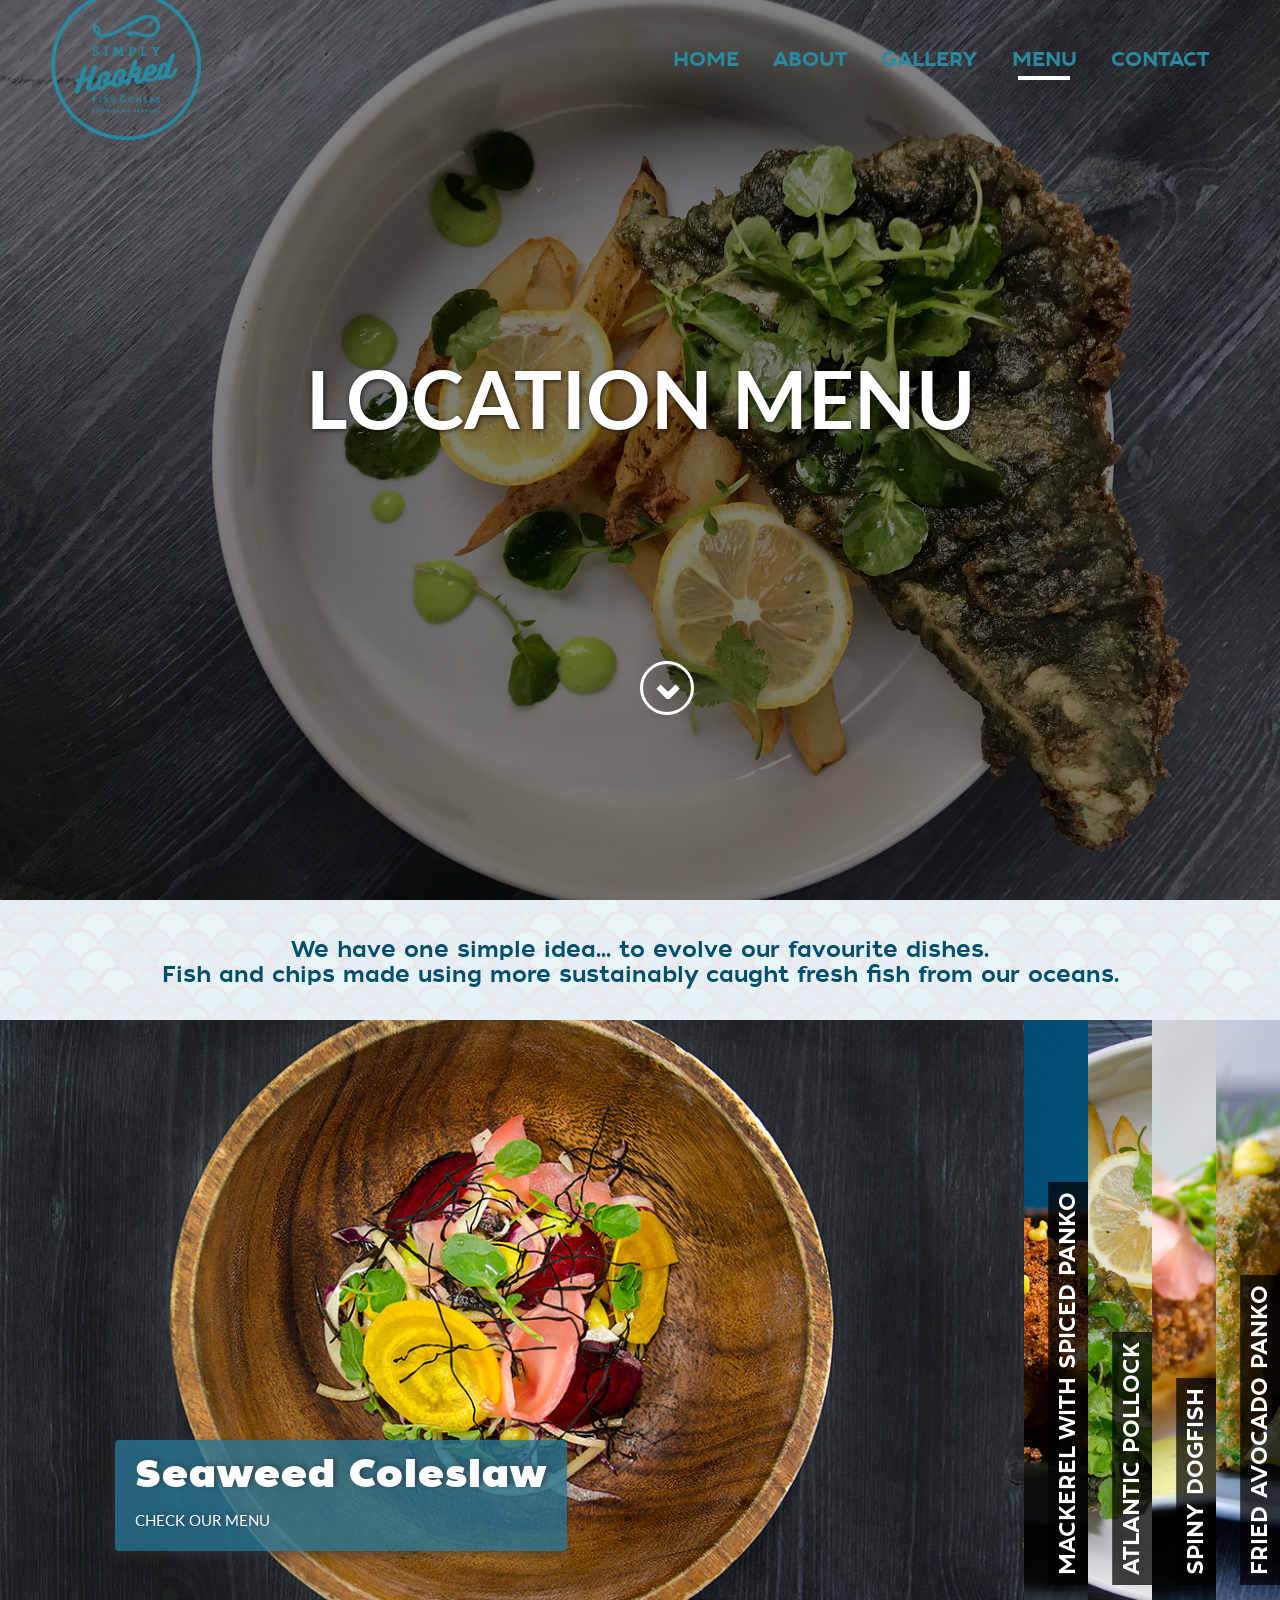
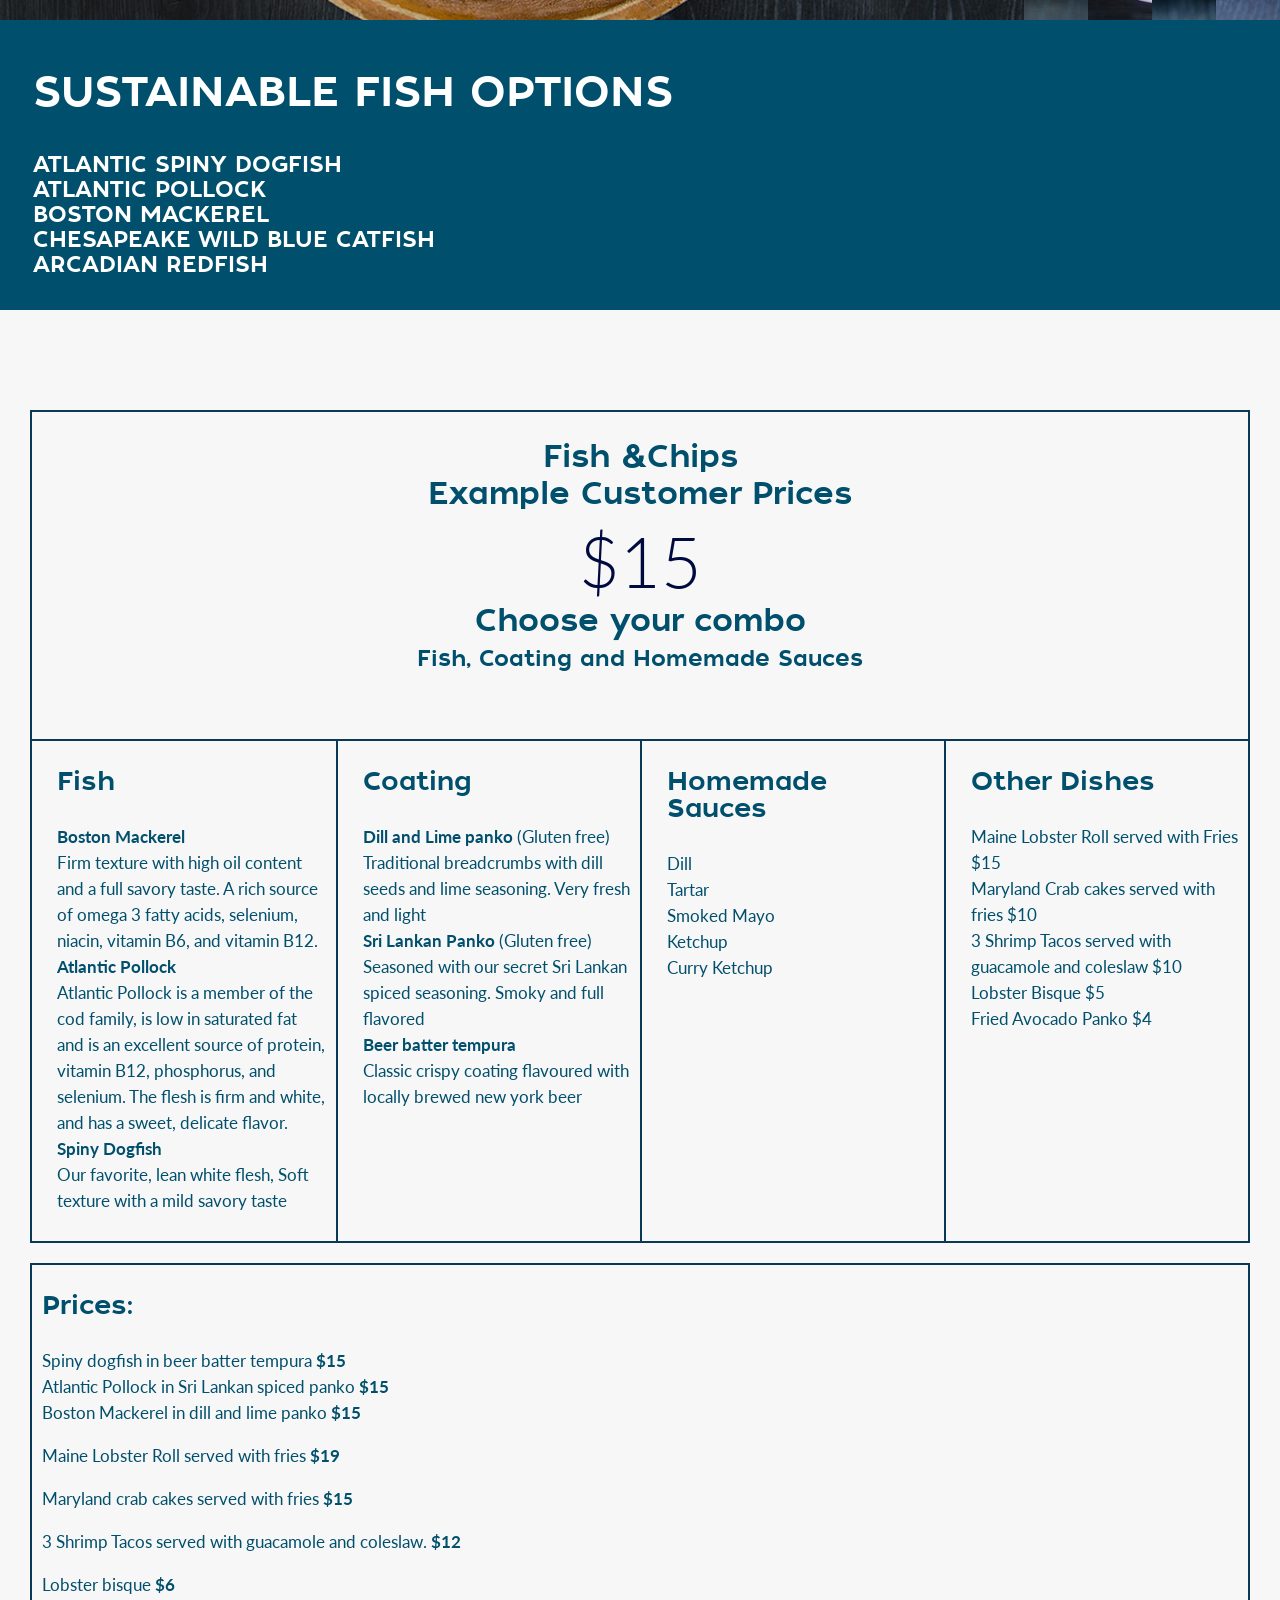
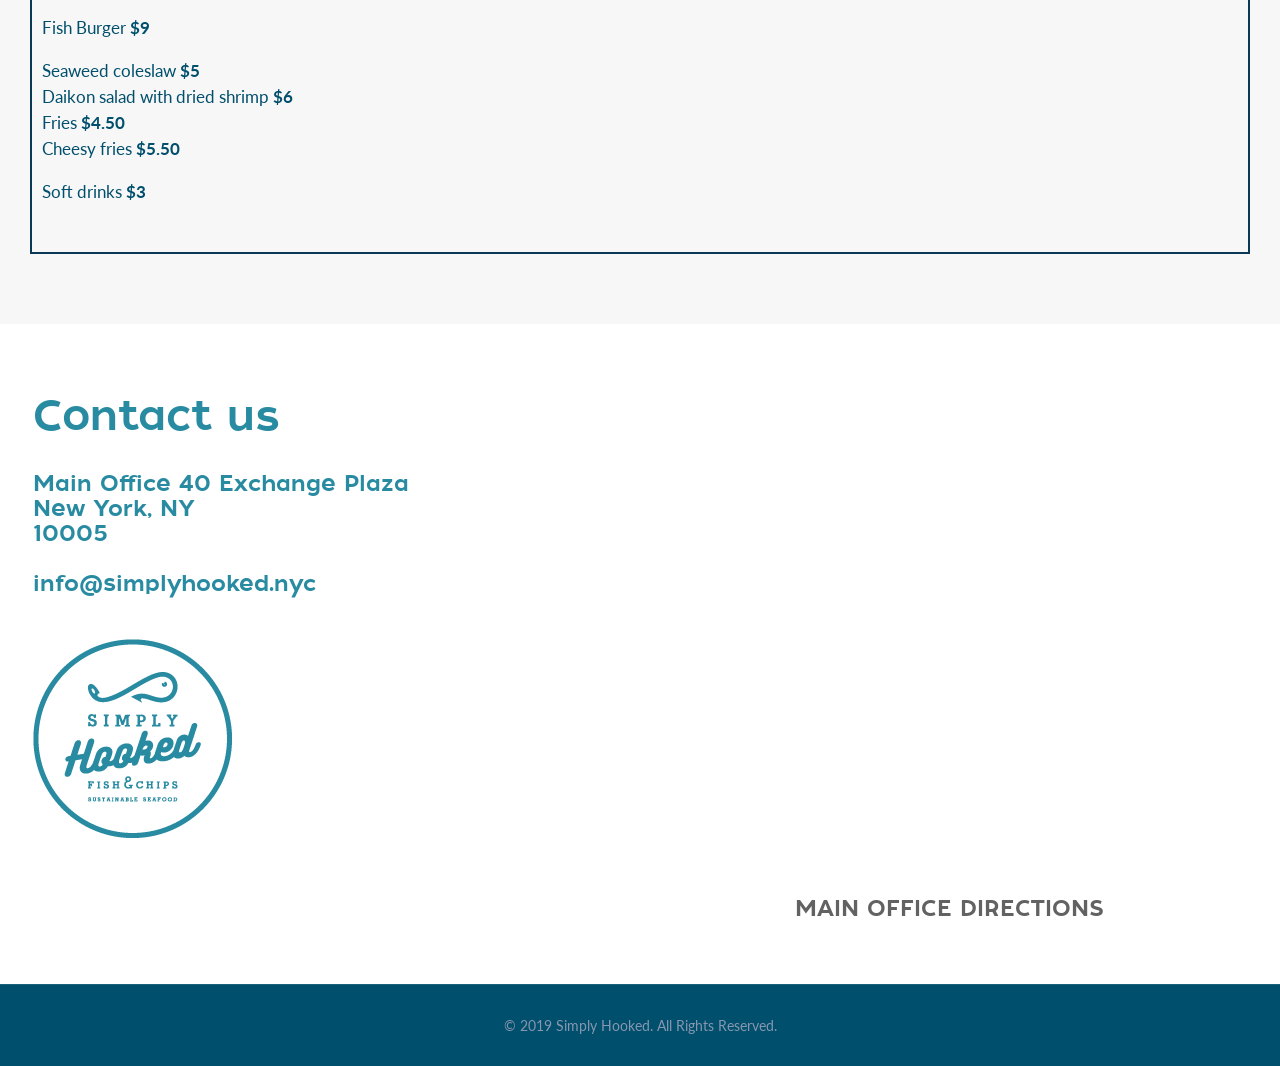
<file: menu/index.html>
<!doctype html>
<html lang="en">
<head>
  <meta charset="utf-8">
  <meta name="viewport" content="width=device-width,initial-scale=1">
  <meta name="description" content="Simply Hooked sustainable fish and chips location menu.">
  <title>Location Menu | Simply Hooked</title>
  <link rel="icon" href="/favicon.svg" type="image/svg+xml">
  <link rel="preconnect" href="https://fonts.googleapis.com">
  <link rel="preconnect" href="https://fonts.gstatic.com" crossorigin>
  <link href="https://fonts.googleapis.com/css2?family=Lato:ital,wght@0,300;0,400;0,700;1,300;1,400;1,700&amp;display=swap" rel="stylesheet">
  <link rel="stylesheet" href="/styles.css">
  <script src="/script.js" defer></script>
</head>
<body class="menu-page">
  <a class="skip-link" href="#menu-intro">Skip to content</a>
  <header class="floating-header">
    <a class="floating-logo" href="/" aria-label="Simply Hooked home">
      <img class="logo-main" src="/assets/Simply-Hooked-Logo-blue-400.png" alt="Simply Hooked">
      <img class="logo-sticky" src="/assets/simply-hooked-typo-white.png" alt="">
    </a>
    <nav class="desktop-nav" aria-label="Main navigation">
      <a href="/">Home</a><a href="/#about">About</a><a href="/#gallery">Gallery</a><a class="current" href="/menu/">Menu</a><a href="#contact">Contact</a>
    </nav>
    <button class="menu-toggle" type="button" aria-expanded="false" aria-controls="site-nav" data-menu-toggle><span></span><span></span><span></span><b class="sr-only">Menu</b></button>
    <nav class="overlay-nav" id="site-nav" data-nav aria-label="Mobile navigation">
      <a href="/">Home</a><a href="/#about">About</a><a href="/#gallery">Gallery</a><a href="/menu/">Menu</a><a href="#contact">Contact</a>
    </nav>
  </header>

  <main>
    <section class="menu-hero" aria-label="Location menu">
      <div class="menu-hero-shade"></div>
      <h1>LOCATION MENU</h1>
      <a class="scroll-cue" href="#menu-intro" aria-label="Scroll to menu"><span>⌄</span></a>
    </section>

    <section class="menu-message hover-texture" id="menu-intro">
      <h4>We have one simple idea... to evolve our favourite dishes.<br>Fish and chips made using more sustainably caught fresh fish from our oceans.</h4>
    </section>

    <section class="food-accordion" data-accordion aria-label="Simply Hooked menu highlights">
      <article class="accordion-panel" tabindex="0" style="--panel-image:url('/assets/sea-weed-salad.jpg')">
        <h2 class="accordion-closed">SEAWEED COLESLAW</h2>
        <div class="accordion-open"><h1>Seaweed Coleslaw</h1><a href="#menu-section">CHECK OUR MENU</a></div>
      </article>
      <article class="accordion-panel" tabindex="0" style="--panel-image:url('/assets/fish-and-chips.jpg')">
        <h2 class="accordion-closed">MACKEREL WITH SPICED PANKO</h2>
        <div class="accordion-open"><h1>Boston Mackerel with Sri Lankan spiced panko</h1><a href="#menu-section">CHECK OUR MENU</a></div>
      </article>
      <article class="accordion-panel" tabindex="0" style="--panel-image:url('/assets/DSC_2293-1hooked.jpg')">
        <h2 class="accordion-closed">ATLANTIC POLLOCK</h2>
        <div class="accordion-open"><h1>Atlantic pollock with matcha and spirulina tempura</h1><a href="#menu-section">CHECK OUR MENU</a></div>
      </article>
      <article class="accordion-panel" tabindex="0" style="--panel-image:url('/assets/DSC_2318-1hooked.jpg')">
        <h2 class="accordion-closed">SPINY DOGFISH</h2>
        <div class="accordion-open"><h1>Spiny dogfish with sichuan pepper and ginger panko</h1><a href="#menu-section">CHECK OUR MENU</a></div>
      </article>
      <article class="accordion-panel" tabindex="0" style="--panel-image:url('/assets/DSC_2474-1hooked.jpg')">
        <h2 class="accordion-closed">FRIED AVOCADO PANKO</h2>
        <div class="accordion-open"><h1>Fried avocado panko</h1><a href="#menu-section">CHECK OUR MENU</a></div>
      </article>
    </section>

    <section class="sustainable-panel">
      <div class="sustainable-fish">
        <h2>SUSTAINABLE FISH OPTIONS</h2>
        <h4>ATLANTIC SPINY DOGFISH</h4>
        <h4>ATLANTIC POLLOCK</h4>
        <h4>BOSTON MACKEREL</h4>
        <h4>CHESAPEAKE WILD BLUE CATFISH</h4>
        <h4>ARCADIAN REDFISH</h4>
      </div>
    </section>

    <section class="menu-details" id="menu-section">
      <div class="price-box">
        <h3>Fish &amp;Chips</h3><h3><br> Example Customer Prices</h3>
        <p class="menu-price">$15</p>
        <h3>Choose your combo</h3>
        <h4>Fish, Coating and Homemade Sauces</h4>
      </div>

      <div class="combo-grid">
        <article><h3>Fish</h3><p><b>Boston Mackerel</b><br>Firm texture with high oil content and a full savory taste. A rich source of omega 3 fatty acids, selenium, niacin, vitamin B6, and vitamin B12.<br><b>Atlantic Pollock</b><br>Atlantic Pollock is a member of the cod family, is low in saturated fat and is an excellent source of protein, vitamin B12, phosphorus, and selenium. The flesh is firm and white, and has a sweet, delicate flavor.<br><b>Spiny Dogfish</b><br>Our favorite, lean white flesh, Soft texture with a mild savory taste</p></article>
        <article><h3>Coating</h3><p><b>Dill and Lime panko</b> (Gluten free)<br>Traditional breadcrumbs with dill seeds and lime seasoning. Very fresh and light<br><b>Sri Lankan Panko</b> (Gluten free)<br>Seasoned with our secret Sri Lankan spiced seasoning. Smoky and full flavored<br><b>Beer batter tempura</b><br>Classic crispy coating flavoured with locally brewed new york beer</p></article>
        <article><h3>Homemade Sauces</h3><p>Dill<br>Tartar<br>Smoked Mayo<br>Ketchup<br>Curry Ketchup</p></article>
        <article><h3>Other Dishes</h3><p>Maine Lobster Roll served with Fries $15<br>Maryland Crab cakes served with fries $10<br>3 Shrimp Tacos served with guacamole and coleslaw $10<br>Lobster Bisque $5<br>Fried Avocado Panko $4</p></article>
      </div>

      <div class="general-prices">
        <h3>Prices:</h3>
        <p>Spiny dogfish in beer batter tempura <strong>$15</strong><br>Atlantic Pollock in Sri Lankan spiced panko <strong>$15</strong><br>Boston Mackerel in dill and lime panko <strong>$15</strong></p>
        <p>Maine Lobster Roll served with fries <strong>$19</strong></p>
        <p>Maryland crab cakes served with fries <strong>$15</strong></p>
        <p>3 Shrimp Tacos served with guacamole and coleslaw. <strong>$12</strong></p>
        <p>Lobster bisque <strong>$6</strong></p>
        <p>Fish Burger <strong>$9</strong></p>
        <p>Seaweed coleslaw <strong>$5</strong><br>Daikon salad with dried shrimp <strong>$6</strong><br>Fries <strong>$4.50</strong><br>Cheesy fries <strong>$5.50</strong></p>
        <p>Soft drinks <strong>$3</strong></p>
      </div>
    </section>

    <section class="menu-contact" id="contact">
      <div class="contact-copy">
        <h2>Contact us</h2>
        <h4>Main Office 40 Exchange Plaza<br>New York, NY<br>10005<br><br><a href="mailto:info@simplyhooked.nyc">info@simplyhooked.nyc</a></h4>
        <img src="/assets/Simply-Hooked-Logo-blue.png" alt="Simply Hooked">
      </div>
      <div class="contact-map">
        <iframe title="Simply Hooked main office map" src="https://www.google.com/maps?q=40%20Exchange%20Plaza%20New%20York%20NY%2010005&amp;output=embed" loading="lazy"></iframe>
        <h4><a href="https://www.google.com/maps/place/353+W+14th+St,+New+York,+NY+10014" target="_blank" rel="noreferrer">MAIN OFFICE DIRECTIONS</a></h4>
      </div>
    </section>
  </main>

  <footer class="exact-footer"><p>© 2019 Simply Hooked. All Rights Reserved.</p></footer>
</body>
</html>
</file>
<file: styles.css>
@font-face{font-family:Tide;src:url('/assets/TideSans-500Dudette.ttf')}@font-face{font-family:Tide;src:url('/assets/TideSans-800Kahuna.ttf');font-weight:800}:root{--sea:#00789a;--deep:#003d5b;--ink:#27343a;--white:#fff}*{box-sizing:border-box}html{scroll-behavior:smooth}body{margin:0;font-family:Tide,Arial,sans-serif;color:var(--ink);font-size:18px;line-height:1.65}img{display:block;max-width:100%}a{color:inherit;text-decoration:none}.sr-only{position:absolute;width:1px;height:1px;overflow:hidden;clip:rect(0,0,0,0)}.skip-link{position:fixed;left:1rem;top:-4rem;z-index:99;background:#fff;padding:.7rem 1rem}.skip-link:focus{top:1rem}.floating-header{position:absolute;z-index:20;inset:0 0 auto;height:130px;padding:25px 3.5vw;display:flex;align-items:flex-start;justify-content:space-between}.floating-logo{width:112px;height:112px}.floating-logo img{width:100%;height:100%;object-fit:contain}.menu-toggle{width:48px;height:48px;margin-top:12px;border:0;background:rgba(0,20,40,.7);padding:12px;cursor:pointer;position:relative;z-index:22}.menu-toggle span{display:block;height:2px;background:#fff;margin:5px 0}.overlay-nav{position:fixed;z-index:21;inset:0;background:rgba(0,58,82,.97);display:flex;flex-direction:column;align-items:center;justify-content:center;gap:1rem;opacity:0;visibility:hidden;transition:.25s}.overlay-nav.is-open{opacity:1;visibility:visible}.overlay-nav a{font-size:clamp(1.7rem,4vw,3.5rem);color:#fff;text-transform:uppercase;letter-spacing:.08em}.menu-toggle[aria-expanded=true] span:first-child{transform:translateY(7px) rotate(45deg)}.menu-toggle[aria-expanded=true] span:nth-child(2){opacity:0}.menu-toggle[aria-expanded=true] span:nth-child(3){transform:translateY(-7px) rotate(-45deg)}.opening-hero{height:100vh;min-height:660px;position:relative;background:url('/assets/2017_BigBlue-1440-3.jpg') center/cover no-repeat fixed;color:#fff}.hero-shade{position:absolute;inset:0;background:linear-gradient(90deg,rgba(0,48,72,.54),rgba(0,89,120,.08))}.opening-copy{position:absolute;z-index:2;left:9vw;top:50%;width:min(520px,75vw);text-align:center}.opening-copy img{width:min(320px,70vw);margin:auto}.opening-copy p{text-transform:uppercase;letter-spacing:.28em;margin:1.3rem 0 2.1rem}.opening-copy a,.outline-button{display:inline-block;border:2px solid #fff;padding:.75rem 1.7rem;text-transform:uppercase;letter-spacing:.13em;font-size:.8rem}.scroll-cue{position:absolute;z-index:2;bottom:25px;left:50%;font-size:3rem;color:#fff;line-height:1}.sea-panel{background:var(--sea);color:#fff;text-align:center;padding:125px 5vw 105px}.section-inner{width:min(1180px,100%);margin:auto}.narrow{width:min(900px,100%)}h1,h2,h3,p{margin-top:0}h1,h2{font-weight:800;text-transform:uppercase;letter-spacing:.02em;line-height:1.08}h1{font-size:clamp(2.5rem,5vw,5.4rem)}h2{font-size:clamp(2.5rem,5vw,4.8rem)}h3{font-size:1.35rem;font-weight:400}.wave{height:42px;width:260px;margin:28px auto 45px;background-position:center;background-repeat:repeat-x;background-size:auto 38px}.wave-one{background-image:url('/assets/waves_1.png')}.wave-two{background-image:url('/assets/waves_2.png')}.wave-three{background-image:url('/assets/waves_3.png')}.split-copy{display:grid;grid-template-columns:1fr 1fr;gap:6vw;margin-top:65px;text-align:left}.split-copy p{margin:0}.wide-photo img{width:100%;max-height:820px;object-fit:cover}.menu-promo p{font-size:1.3rem}.commitment-panel{padding:130px 5vw;background:#fff;text-align:center}.commitment-panel p{font-size:1.18rem}.ocean-break{height:650px;background:url('/assets/underwater_01.jpg') center/cover no-repeat fixed}.gallery-panel h2{margin-bottom:60px}.gallery-grid{display:grid;grid-template-columns:repeat(5,1fr);gap:10px}.gallery-grid img{width:100%;height:190px;object-fit:cover}.gallery-grid img:nth-child(1),.gallery-grid img:nth-child(6){grid-column:span 2}.contact-panel{padding:120px 5vw;background:#fff}.contact-grid{display:grid;grid-template-columns:1fr 1fr;align-items:center;gap:8vw}.contact-grid h2{color:var(--sea)}.contact-grid a{color:var(--sea);border-bottom:1px solid}.contact-grid img{width:min(330px,80%);margin:auto}footer{padding:60px 5vw 45px;background:#003d5b;color:#fff;text-align:center}footer img{width:140px;margin:0 auto 10px}footer p{margin:.25rem 0;font-size:.9rem;opacity:.85}.reveal{opacity:0;transform:translateY(22px);transition:.7s}.reveal.is-visible{opacity:1;transform:none}.opening-copy.reveal{transform:translateY(-46%)}.opening-copy.reveal.is-visible{transform:translateY(-50%)}@media(max-width:800px){body{font-size:16px}.floating-header{height:100px;padding:14px}.floating-logo{width:82px;height:82px}.menu-toggle{margin-top:10px}.opening-hero{min-height:600px;background-attachment:scroll}.opening-copy{left:50%;width:84vw}.opening-copy.reveal{transform:translate(-50%,-46%)}.opening-copy.reveal.is-visible{transform:translate(-50%,-50%)}.sea-panel,.commitment-panel,.contact-panel{padding:80px 22px}.split-copy,.contact-grid{grid-template-columns:1fr;gap:35px}.split-copy{margin-top:40px}.ocean-break{height:430px;background-attachment:scroll}.gallery-grid{grid-template-columns:repeat(2,1fr)}.gallery-grid img,.gallery-grid img:nth-child(1),.gallery-grid img:nth-child(6){grid-column:span 1;height:150px}.gallery-grid img:last-child{grid-column:span 2}.contact-grid{text-align:center}.contact-grid img{grid-row:1}.wide-photo img{min-height:320px}}@media(prefers-reduced-motion:reduce){html{scroll-behavior:auto}.reveal{opacity:1;transform:none;transition:none}}
</file>
